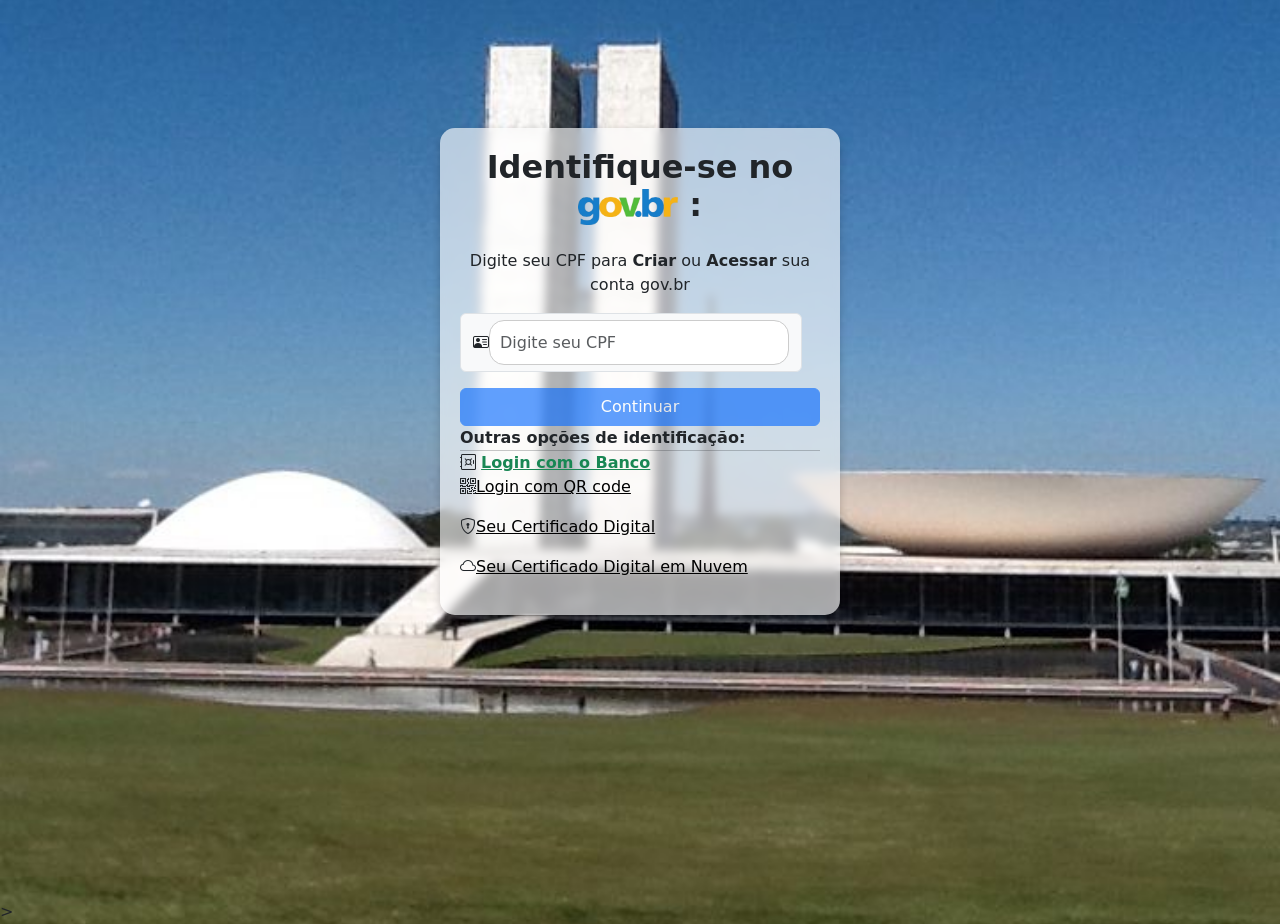
<file: index.html>
<!DOCTYPE html>
<html lang="pt-br">
<head>
    <meta charset="UTF-8">
    <meta name="viewport" content="width=device-width, initial-scale=1.0">
    <title>Melhor que o Gov</title>
    <link href="https://cdn.jsdelivr.net/npm/bootstrap@5.1.3/dist/css/bootstrap.min.css" rel="stylesheet" integrity="sha384-1BmE4kWBq78iYhFldvKuhfTAU6auU8tT94WrHftjDbrCEXSU1oBoqyl2QvZ6jIW3" crossorigin="anonymous">
    <link rel="stylesheet" href="https://cdn.jsdelivr.net/npm/bootstrap-icons@1.10.0/font/bootstrap-icons.css">
    <link rel="preconnect" href="https://fonts.googleapis.com">
    <link rel="preconnect" href="https://fonts.gstatic.com" crossorigin>
    <link href="https://fonts.googleapis.com/css2?family=Open+Sans:ital,wght@0,300..800;1,300..800&display=swap" rel="stylesheet">
    <link rel="stylesheet" href="style.css">
</head>
<body>
    <div class="d-flex justify-content-center align-items-center" style="height: 100vh;">
      <div class="login-card">
        <h2 class="fw-bold text-center mb-4">Identifique-se no <img src="img/logo.jpg" alt="GovBR" width="100" class="img-fluid"> :</h2>
        
        <p class="text-center mb-3"> Digite seu CPF para <b>Criar</b> ou <b>Acessar</b> sua conta gov.br </p>
        <frorm action="">
            <div class="input-group mb-3">
    <span class="input-group-text">
        <i class="bi bi-person-vcard"></i>

    <input
    type="text"
    id="cpf"
    class="form-control"
    placeholder="Digite seu CPF"
    maxlength="11"
    oninput="this.value = this.value.replace(/\D/g, '')">
  </span>
</div>

<button
    id="btnContinuar"
    type="button"
    class="btn btn-primary w-100"
    disabled
    onclick="continuar()">
    Continuar
</button>

<script>
const cpf = document.getElementById("cpf");
const btn = document.getElementById("btnContinuar");

cpf.addEventListener("input", function () {
    btn.disabled = cpf.value.trim() === "";
});

function continuar() {
    window.location.href = "login.html";
}

function continuar() {
    const cpf = document.getElementById("cpf").value;

    if (cpf.trim() !== "") {
        localStorage.setItem("cpf", cpf);
        window.location.href = "login.html";
    }
}
</script>
                

        </form>
          
              
                  <div class="row">
                  <div class="col-md-12">
                  <span class="me-3"><b>Outras opções de identificação:</b></span>
                  <hr class="flex-grow-1 m-0">
                <div class="row">
                <div class="col-md-12">

                <p class="mb-0"><i class="bi bi-safe"> </i><a href="#" class="text-success"><b> Login com o Banco </b></a></p>

                <p><i class="bi bi-qr-code"></i><a href="#" style="color: black;">Login com QR code</a></p>

                <p><i class="bi bi-shield-lock"></i><a href="#" style="color: black;">Seu Certificado Digital</a></p>

                <p><i class="bi bi-cloud"></i><a href="#" style="color: black;">Seu Certificado Digital em Nuvem</a></p>
              </div>
             </div>
              </div>
             </div>
            
            
          </div>

        </frorm>

      </div>
      </div>
    </div>
    <script src="https://cdn.jsdelivr.net/npm/bootstrap@5.1.3/dist/js/bootstrap.bundle.min.js" integrity="sha384-ka7Sk0Gln4gmtz2MlQnikT1wXgYsOg+OMhuP+IlRH9sENBO0LRn5q+8nbTov4+1p" crossorigin="anonymous"></script>
</body>
</html>>
</file>
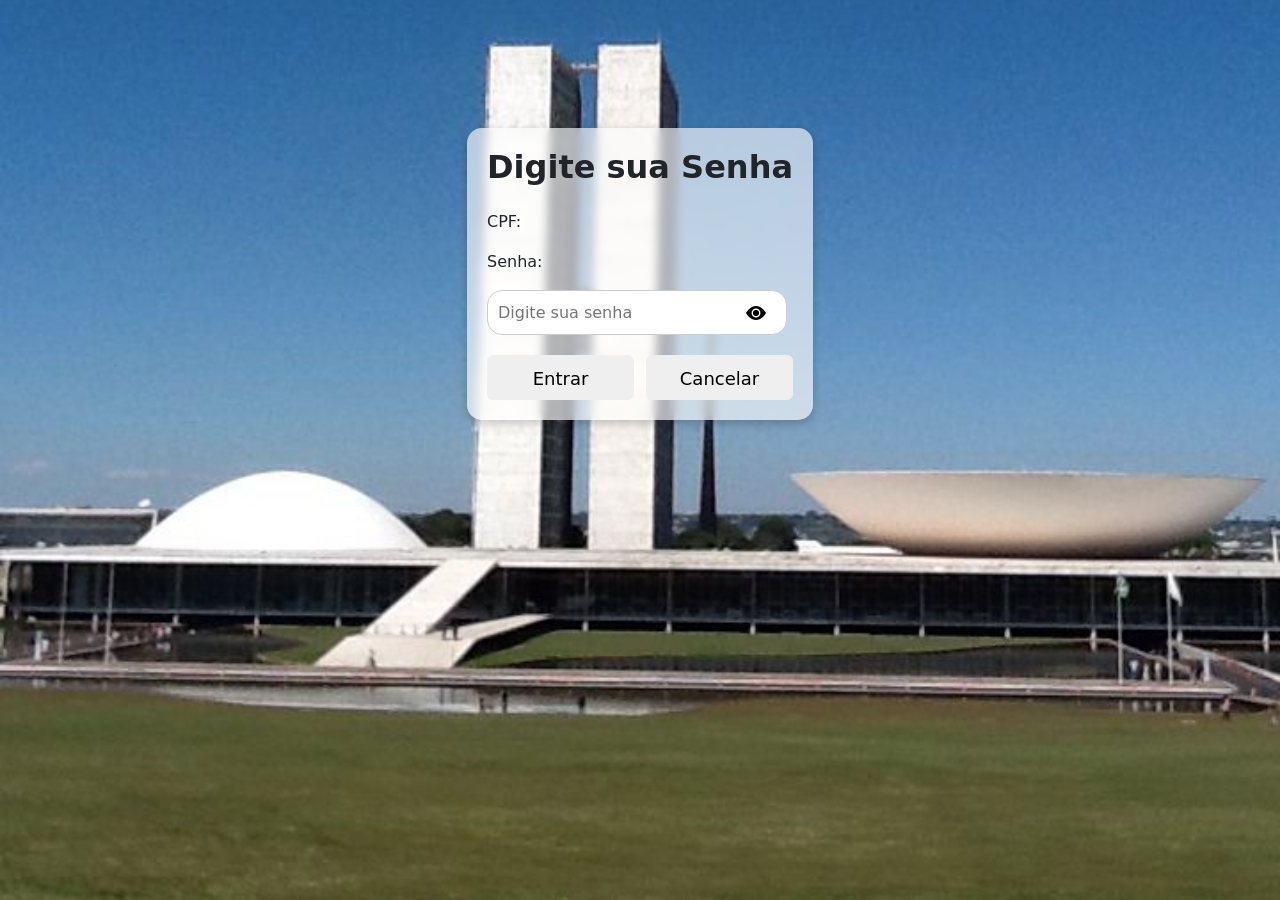
<file: login.html>
<!DOCTYPE html>
<html lang="pt-br">
<head>
    <meta charset="UTF-8">
    <meta name="viewport" content="width=device-width, initial-scale=1.0">
    <title>Melhor que o Gov</title>
    <link href="https://cdn.jsdelivr.net/npm/bootstrap@5.1.3/dist/css/bootstrap.min.css" rel="stylesheet" integrity="sha384-1BmE4kWBq78iYhFldvKuhfTAU6auU8tT94WrHftjDbrCEXSU1oBoqyl2QvZ6jIW3" crossorigin="anonymous">
    <link rel="stylesheet" href="https://cdn.jsdelivr.net/npm/bootstrap-icons@1.10.0/font/bootstrap-icons.css">
    <link rel="preconnect" href="https://fonts.googleapis.com">
    <link rel="preconnect" href="https://fonts.gstatic.com" crossorigin>
    <link href="https://fonts.googleapis.com/css2?family=Open+Sans:ital,wght@0,300..800;1,300..800&display=swap" rel="stylesheet">
    <link rel="stylesheet" href="style.css">
</head>
<body>
    <div class="d-flex justify-content-center align-items-center" style="height: 100vh;">
      <div class="login-card">
        <h2 class="fw-bold text-center mb-4"> Digite sua Senha </h2>
        <p>CPF: <span id="mostrarCpf"></span></p>
        
        <p> Senha: </p>
        <link rel="stylesheet" href="https://cdn.jsdelivr.net/npm/bootstrap-icons@1.11.3/font/bootstrap-icons.min.css">

<div class="senha-container">
    <input type="password" id="senha" placeholder="Digite sua senha">

    <button type="button" id="btnOlho" onclick="mostrarSenha()">
        <i id="iconeOlho" class="bi bi-eye-fill"></i>
    </button>
</div>

<div class="botoes">
    <button id="btnEntrar">Entrar</button>
    <button onclick="window.location.href='index.html'">
    Cancelar
</button>
    
</div>

<script>
function mostrarSenha() {
    const senha = document.getElementById("senha");
    const icone = document.getElementById("iconeOlho");

    if (senha.type === "password") {
        senha.type = "text";
        icone.className = "bi bi-eye-fill";
    } else {
        senha.type = "password";
        icone.className = "bi bi-eye-slash-fill";
    }
}

const senha = document.getElementById("senha");
const btnEntrar = document.getElementById("btnEntrar");

senha.addEventListener("input", function() {
    btnEntrar.disabled = senha.value.trim() === "";
});

function entar() {
    alert("Senha preenchida!");
}

</script>

     <script>
     document.getElementById("mostrarCpf").textContent =
     localStorage.getItem("cpf");
     </script>   
    <script src="https://cdn.jsdelivr.net/npm/bootstrap@5.1.3/dist/js/bootstrap.bundle.min.js" integrity="sha384-ka7Sk0Gln4gmtz2MlQnikT1wXgYsOg+OMhuP+IlRH9sENBO0LRn5q+8nbTov4+1p" crossorigin="anonymous"></script>
</body>
</html>
</file>
<file: style.css>
body {
    background-image: url('img/Brasília.png');
    background-size: cover;      /* cobre toda a tela */
    background-position: center; /* centraliza */
    background-repeat: no-repeat;
    background-attachment: fixed; /* opcional */
}

.login-card {
    background-color: rgba(255, 255, 255, 0.63); /* branco com opacidade */
    border-radius: 15px;
    padding: 20px;
    max-width: 400px;
    margin: auto;
    margin-top: 10%;
    box-shadow: 0 4px 8px rgba(0, 0, 0, 0.2);
    backdrop-filter: blur(5px);
    
}

#senha{
    width: 300px;
    height: 45px;
    border: 1px solid #ccc;
    border-radius: 15px;
    padding: 0 10px;
}


#btnOlho{
    width: 45px;
    height: 45px;
    border-radius: 15px;
    border: 1px solid #ccc;
}

#cpf,
#senha{
    width: 300px;
    height: 45px;
    border: 1px solid #ccc;
    border-radius: 15px;
    padding: 0 10px;
}

#cpf:focus,
#senha:focus{
    background-color: #fff3a0;
    border: 2px solid gold;
    outline: none;
}
button {
    padding: 10px 20px;
    border: none;
    border-radius: 8px;
    cursor: pointer;
}

button[onclick="entrar()"] {
    background: #007bff;
    color: white;
}

button[onclick="cancelar()"] {
    background: #e5e5e5;
    color: #333;
}
.container {
    padding: 30px;
}

h1 {
    margin-bottom: 30px;
}

.cpf {
    margin-bottom: 25px;
}

label {
    display: block;
    margin-bottom: 10px;
}

.senha-container {
    position: relative;
    width: 100%;
}

.senha-container input {
    width: 100%;
    box-sizing: border-box;
    padding: 12px 45px 12px 12px;
    border: 1px solid #ccc;
    border-radius: 10px;
}

#btnOlho {
    position: absolute;
    top: 50%;
    right: 15px;
    transform: translateY(-50%);
    border: none;
    background: transparent;
    padding: 0;
    margin: 0;
    font-size: 20px;
    cursor: pointer;
    z-index: 10;
}

.botoes {
    display: flex;
    gap: 12px;
    width: 100%;
    margin-top: 20px;
}

.botoes button {
    flex: 1;
    height: 45px;
    border-radius: 6px;
    font-size: 18px;
    cursor: pointer;
    transition: all 0.3s ease;
}

.botoes button:hover {
    background-color: #4a90e2;
    color: white;
    border-color: #4a90e2;
}
</file>
